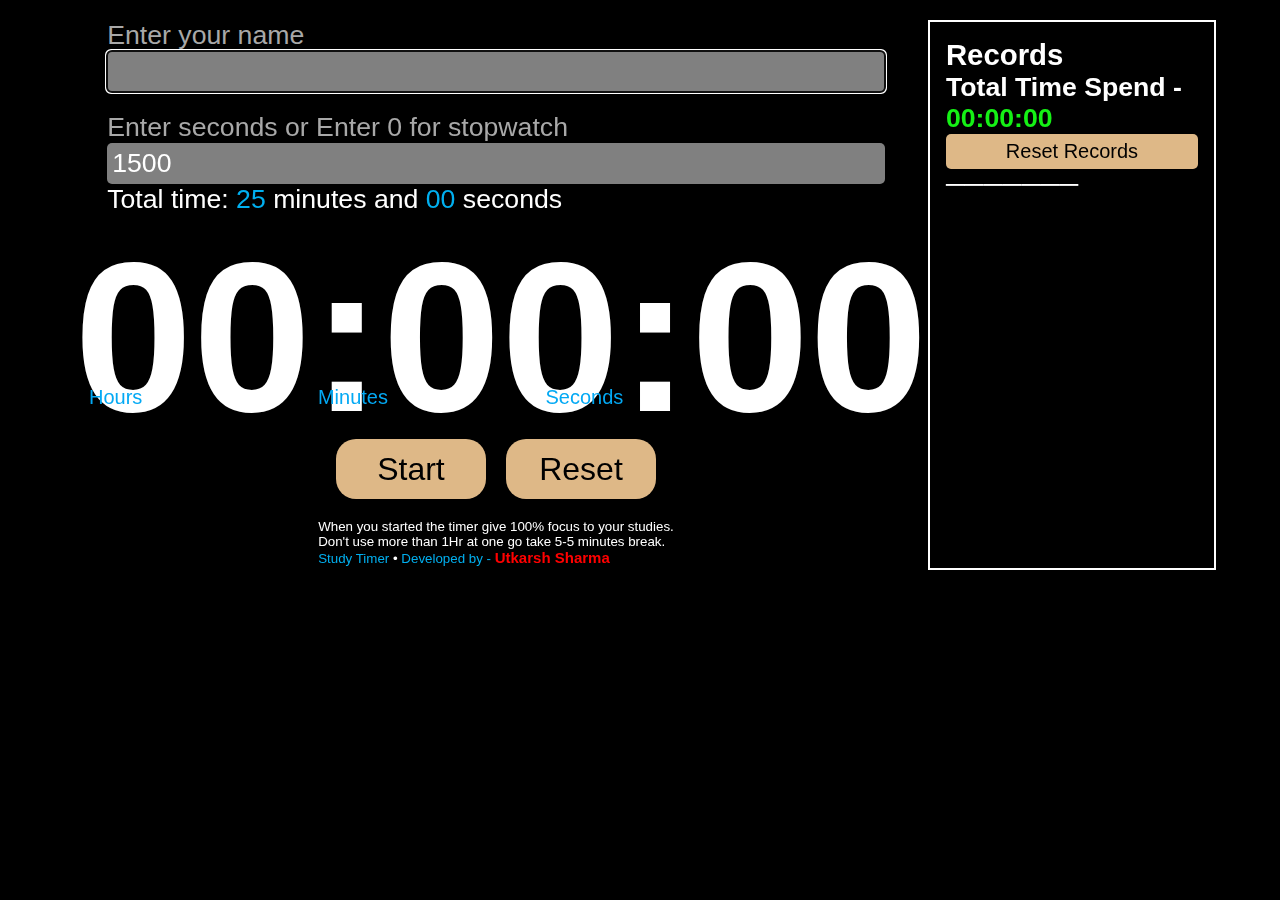
<file: index.html>
<!DOCTYPE html>
<html lang="en">
  <head>
    <meta charset="UTF-8" />
    <meta http-equiv="X-UA-Compatible" content="IE=edge" />
    <meta name="viewport" content="width=device-width, initial-scale=1.0" />
    <link rel="stylesheet" href="style.css" />
    <title>Study Timer</title>
  </head>

  <body>
    <div id="full">
      <section class="box">
        <div class="input">
          <div class="nameInput">
            <label class="FontSize20" for="name">Enter your name</label>
            <input
              type="text"
              name="name"
              autofocus
              id="nameIn"
              onclick="this.select()"
              onkeyup="showName()"
              class="inp FontSize20"
            />
          </div>
          <div class="timeInput">
            <label class="FontSize20" for="timein"
              >Enter seconds or Enter 0 for stopwatch</label
            >
            <input
              class="inp FontSize20"
              style="margin-bottom: 0 !important"
              type="number"
              name="timein"
              value="1500"
              autofocus
              id="timeIn"
              onclick="this.select()"
              onkeyup="calcTime()"
            />
            <p class="FontSize20">Total time: <span id="calcT"></span></p>
          </div>
        </div>
        <div id="show">
          <h1 id="time">00:00:00</h1>
          <p class="timeformat">
            <span style="margin-left: 15px; margin-right: 170px">Hours</span>
            <span style="margin-right: 152px">Minutes</span>
            <span>Seconds</span>
          </p>
        </div>
        <div id="menu">
          <button id="startbtn" onclick="startTime()">Start</button>
          <button id="pause" onclick="reset()">Reset</button>
        </div>
        <footer>
          <p>
            When you started the timer give 100% focus to your studies.<br />Don't
            use more than 1Hr at one go take 5-5 minutes break.<br /><span
              style="color: rgb(0, 175, 239)"
              >Study Timer</span
            >
            •
            <span style="color: rgb(0, 175, 239)"
              >Developed by -
              <a
                href="https://www.instagram.com/utkarshencoder/"
                target="_blank"
                style="
                  color: red;
                  font-weight: bolder;
                  font-size: 15px;
                  text-decoration: none;
                "
                >Utkarsh Sharma<span hidden
                  >idea is given by 8375697265</span
                ></a
              >
            </span>
          </p>
        </footer>
      </section>
      <section id="record">
        <h2><span id="shName"></span> Records</h2>
        <p style="font-weight: bold">
          Total Time Spend -
          <span style="color: rgb(21, 241, 21)" id="total">00:00:00</span>
        </p>
        <button
          onclick="resetRecords()"
          id="resetRecord"
          style="
            margin: 0 !important;
            font-size: 20px;
            height: 35px;
            border-radius: 5px;
            width: 100%;
          "
        >
          Reset Records
        </button>
        <p>───────</p>
        <div class="record-box">
          <p id="records"></p>
        </div>
      </section>
    </div>
    <script src="script.js"></script>
  </body>
</html>
</file>
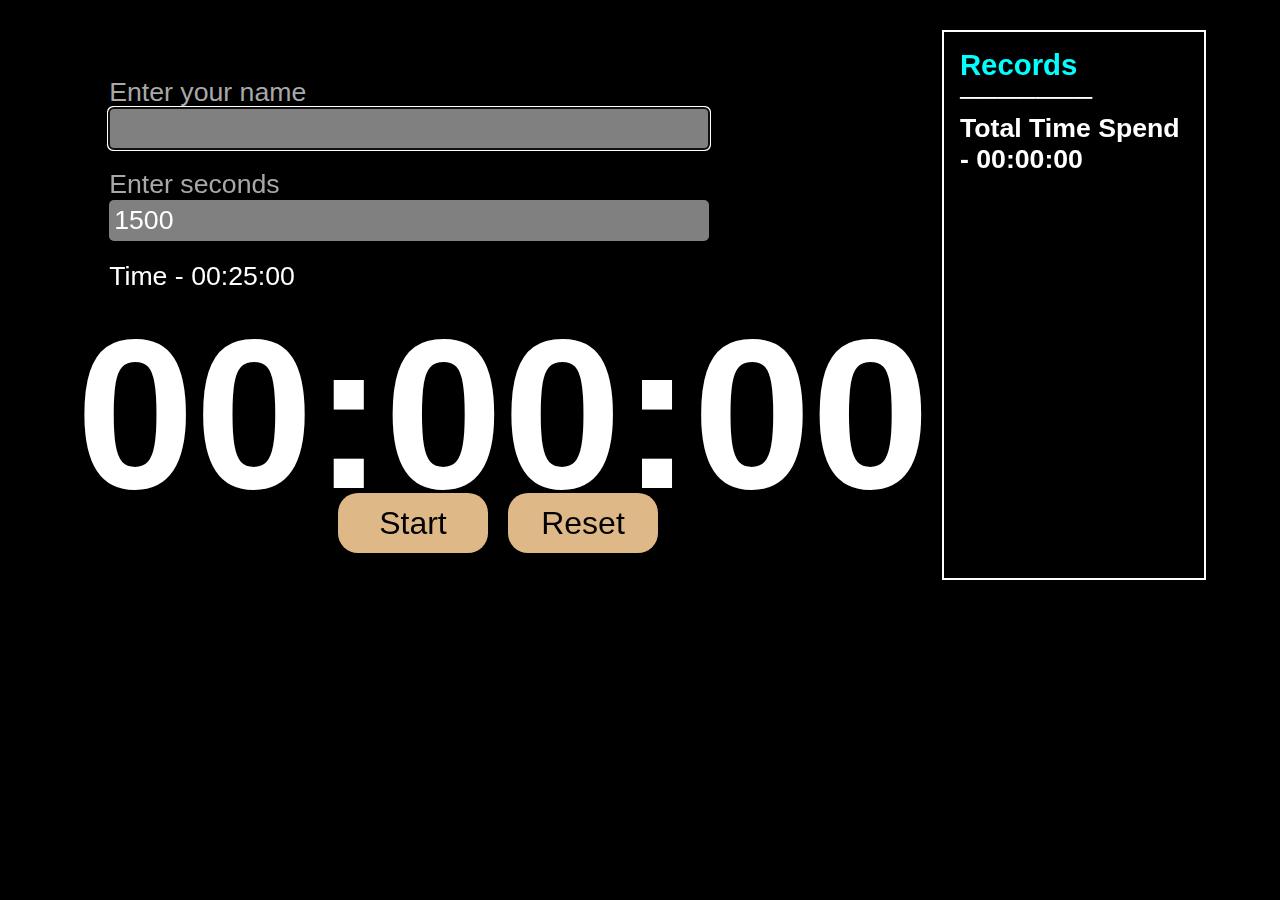
<file: final.html>
<!DOCTYPE html>
<html lang="en">

<head>
    <meta charset="UTF-8">
    <meta http-equiv="X-UA-Compatible" content="IE=edge">
    <meta name="viewport" content="width=device-width, initial-scale=1.0">
    <title>Study Timer</title>
    <link rel="stylesheet" href="style.css">
    <style>
        * {
            padding: 0;
            margin: 0;
        }
        
        body {
            font-family: -apple-system, BlinkMacSystemFont, 'Segoe UI', Roboto, Oxygen, Ubuntu, Cantarell, 'Open Sans', 'Helvetica Neue', sans-serif;
            background-color: black;
            color: white
        }
        
        #record {
            padding: 16px;
            font-size: 20pt;
            border: 2px solid white;
            margin: 10px;
        }
        
        #full {
            margin-top: 20px;
            display: flex;
            flex-direction: row;
            align-content: center;
            justify-content: center;
        }
        
        #show {
            display: flex;
        }
        
        label {
            font-size: 40pt;
        }
        
        .inp {
            font-size: 20pt;
            margin-bottom: 20px;
            width: 600px;
        }
        
        .FontSize20 {
            font-size: 20pt;
        }
        
        .box {
            color: white;
            margin: 0;
            height: 600px;
            border: solid black 2px;
            display: flex;
            flex-direction: column;
            align-items: center;
            justify-content: center;
            font-size: 80pt;
        }
        
        .input {
            font-size: 10pt;
        }
        
        .timeInput {
            display: flex;
            flex-direction: column;
        }
        
        .nameInput {
            display: flex;
            flex-direction: column;
        }
        
        #menu {
            display: flex;
        }
        
        button {
            text-decoration: none;
            background-color: burlywood;
            border: none;
            border-radius: 20px;
            margin: 10px;
            width: 150px;
            height: 60px;
            font-size: xx-large;
            cursor: pointer;
        }
        
        button:hover {
            color: white;
            background-color: green;
        }
        
        #time {
            margin-left: 10px;
        }
    </style>
</head>

<body>
    <div id="full">
        <section class="box">
            <div class="input">
                <div class="nameInput">
                    <label class="FontSize20" for="name">Enter your name</label>
                    <input type="text" name="name" autofocus id="nameIn" onclick="this.select()" onkeyup="showName()" class="inp FontSize20">
                </div>
                <div class="timeInput">
                    <label class="FontSize20" for="timein">Enter seconds</label>
                    <input class="inp FontSize20" type="number" name="timein" value="1500" autofocus id="timeIn" onclick="this.select()" onkeyup="calcTime()">
                    <p class="FontSize20" id="calcT">Time - 00:00:00</p>
                </div>
            </div>
            <div id="show">
                <h1 id="time">00:00:00</h1>
            </div>
            <div id="menu">
                <button id="startbtn" onclick="startTime()">Start</button>
                <button id="pause" onclick="reset()">Reset</button>
            </div>
        </section>
        <section id="record">
            <h2 id="shName">Records</h2>
            <p id="records"></p>
            <p>───────</p>
            <p style="font-weight: bold;">Total Time Spend - <span id="total">00:00:00</span></p>
        </section>
    </div>
    <script>
        var h = 0,
            m = 0,
            s = 0,
            start = 0,
            // Entered Time
            hh = 0,
            mm = 0,
            ss = 0;
        // for total seconds that is spent
        var totalSeconds = 0;
        // array for total spent time
        var timeArr = [];
        // task complete song
        var audio = new Audio("audio.ogg");

        function sleep(ms) {
            return new Promise(resolve => setTimeout(resolve, ms));
        }

        // Reset all the data
        function reset() {
            h = 0;
            m = 0;
            s = 0;
            start = 0;
            timeArr = [];
            records.innerHTML = "";
            time.innerHTML = "00:00:00";
            total.innerHTML = "00:00:00";
            startbtn.innerText = "Start";
            startbtn.style.backgroundColor = "burlywood";
            startbtn.style.color = "black";
            calcTime();
        }

        // for input time seconds to time converter H:M:S
        function calcTime() {
            var tin = timeIn.value;
            var calcT = document.getElementById("calcT");
            ss = parseInt(tin % 60);
            mm = parseInt((tin / 60) % 60)
            hh = parseInt((tin / 60) / 60);
            calcT.innerHTML = ("Time - " + ((hh <= 9) ? ("0" + hh) : hh) + ":" + ((mm <= 9) ? ("0" + mm) : mm) + ":" + ((ss <= 9) ? ("0" + ss) : ss));
            h = hh;
            m = mm;
            s = ss;
        }
        calcTime();
        // format the time to string
        function formatTime(hhh, mmm, sss) {
            return ((((hhh <= 9) ? ("0" + hhh) : hhh) + ":" + ((mmm <= 9) ? ("0" + mmm) : mmm) + ":" + ((sss <= 9) ? ("0" + sss) : sss)));
        }

        // seconds to hh:mm:ss converter
        function secondsToTime(seconds) {
            temps = parseInt(seconds % 60);
            tempm = parseInt((seconds / 60) % 60)
            temph = parseInt((seconds / 60) / 60);
            return (((temph <= 9) ? ("0" + temph) : temph) + ":" + ((tempm <= 9) ? ("0" + tempm) : tempm) + ":" + ((temps <= 9) ? ("0" + temps) : temps));
        }

        // show name
        function showName() {
            if (nameIn.value != "")
                shName.innerHTML = nameIn.value + "'s Records";
        }

        async function startTime() {
            if (start == 1) {
                startbtn.innerText = "Start";
                startbtn.style.backgroundColor = "green";
            } else {
                startbtn.style.backgroundColor = "red";
                startbtn.innerText = "Pause";
            }
            start = (start == 0 ? 1 : 0);
            while (start == 1) {
                time.innerHTML = formatTime(h, m, s);
                console.log(formatTime(h, m, s))
                if ((h == 0 && m == 0 && s == 0)) {
                    // for saving the completed time
                    timeArr.push([hh, mm, ss]);
                    startbtn.innerText = "Start";
                    startbtn.style.backgroundColor = "burlywood";
                    startbtn.style.color = "black";
                    start = 0;
                    totalSeconds = 0;
                    records.innerHTML = "";
                    // playing song
                    audio.play();
                    // for Updating record and total time
                    for (let i = 0; i < timeArr.length; i++) {
                        // showing record data
                        records.innerHTML += (i + 1) + ". Completed " + formatTime(timeArr[i][0], timeArr[i][1], timeArr[i][2]) + "<br>";
                        // calculating total seconds & convert into time
                        totalSeconds += timeArr[i][2] + (timeArr[i][1] * 60) + (timeArr[i][0] * 3600);
                    }
                    calcTime();
                    // showing the total time
                    total.innerHTML = secondsToTime(totalSeconds);
                    break;
                }
                if (s == 0) {
                    if (m > 0) {
                        m--;
                    } else if (m == 0 && h > 0) {
                        m = 59;
                        h--;
                    }
                    s = 60;
                }
                s--;
                await sleep(1000);

            }
        }
    </script>
</body>

</html>
</file>
<file: style.css>
* {
    padding: 0;
    margin: 0;
    box-sizing: border-box;
}

body {
    font-family: -apple-system, BlinkMacSystemFont, 'Segoe UI', Roboto, Oxygen, Ubuntu, Cantarell, 'Open Sans', 'Helvetica Neue', sans-serif;
    background-color: black;
    color: white
}

#record {
    padding: 16px;
    font-size: 20pt;
    border: 2px solid white;
    width: 40%;
    min-width: 250px;
}

#full {
    display: flex;
    flex-direction: row;
    align-content: center;
    justify-content: center;
    margin: auto;
    margin-top: 20px;
    width: 90vw;
}

#record {
    max-height: 550px;
}

#records {
    overflow: auto;
}

#show {
    flex-direction: column;
    display: flex;
    align-content: center;
    justify-content: center;
    align-items: baseline;
}

.colorTime {
    color: rgb(0, 175, 239);
}

#shName {
    color: aqua;
}

.timeformat {
    color: #03a9f4;
    font-size: 15pt;
}

input {
    background-color: gray;
    border-radius: 5px;
    color: white;
    border: none;
    padding: 5px;
    width: 100%;
}

label {
    color: rgb(168, 168, 168)
}

.inp {
    font-size: 20pt;
    margin-bottom: 20px;
}

.FontSize20 {
    font-size: 20pt;
}

footer {
    margin-top: 10px;
    font-size: 10pt;
}

.box {
    color: white;
    margin: 0;
    height: 600px;
    width: 100%;
    display: flex;
    flex-direction: column;
    align-items: center;
    justify-content: flex-start;
    font-size: 80pt;
}

.input {
    font-size: 10pt;
    width: 90%;
}

.timeInput {
    display: flex;
    flex-direction: column;
}

.nameInput {
    display: flex;
    flex-direction: column;
}

#menu {
    margin-top: 20px;
    display: flex;
}

button {
    text-decoration: none;
    background-color: burlywood;
    border: none;
    border-radius: 20px;
    margin: 10px;
    width: 150px;
    height: 60px;
    font-size: xx-large;
    cursor: pointer;
}

button:hover {
    color: white;
    background-color: green;
}

#time {
    margin-left: 10px;
    height: 171px;
}

.record-box {
    overflow-y: auto;
    height: 320px;
}

#record>h2 {
    font-size: 22pt;
    overflow-x: auto;
}

@media only screen and (max-width: 705px) {
    #full {
        flex-direction: column;
        width: 100%;
    }

    .box {
        height: fit-content;
        margin-bottom: 20px;
    }

    #time {
        margin-top: 20px;
        margin-left: 0;
        font-size: 23.4vw;
        height: 90px
    }

    .timeformat> :nth-child(1) {
        margin-left: 5px !important;
        margin-right: 16vw !important;
    }

    .timeformat> :nth-child(2) {
        margin-right: 12vw !important;
    }

    .timeInput>p {
        font-size: 15pt;
    }

    #menu>button {
        font-size: 17pt;
        padding: 10px;
        width: 110px;
        height: 50px;
    }

    #show {
        position: sticky;
        top: 0;
        background-color: black;
        box-shadow: 5px 10px 18px #000000;
    }

    #record {
        width: 95vw;
        margin: auto;
        margin-bottom: 20px;
        height: 300px;
        border-radius: 10px;
        background-color: rgb(80, 80, 80);
        border: none;
    }

    #record>h2 {
        font-size: 22pt;
    }

    #record>p {
        font-size: 15pt;
        margin-bottom: 4px;
    }

    .record-box {
        height: 140px;
    }
}
</file>
